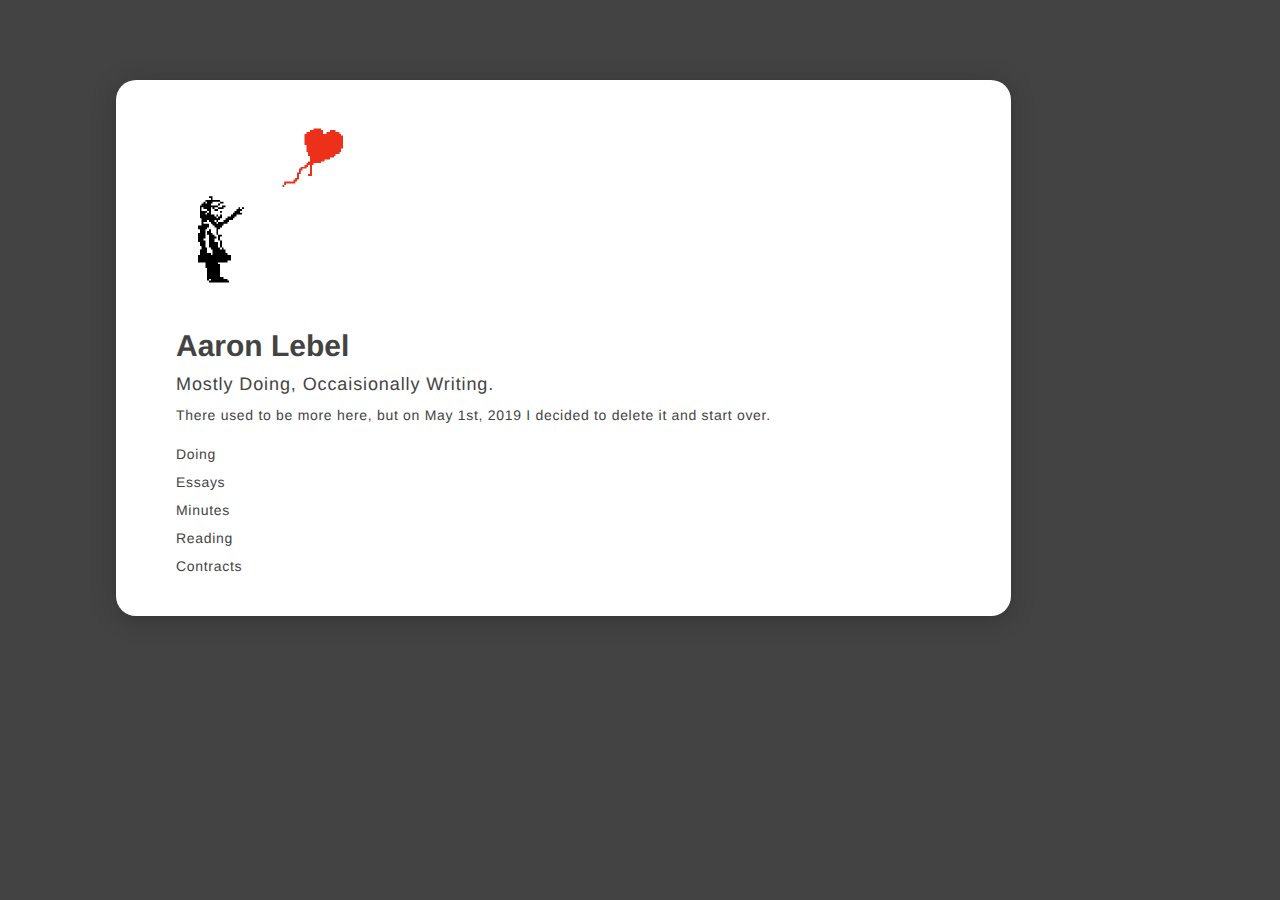
<file: index.html>
<html>
<head>  
<link rel="stylesheet" type="text/css" href="style.css"> 
<link rel="stylesheet" href="https://maxcdn.bootstrapcdn.com/bootstrap/3.4.0/css/bootstrap.min.css">
<script src="https://ajax.googleapis.com/ajax/libs/jquery/3.3.1/jquery.min.js"></script>

<script src="https://maxcdn.bootstrapcdn.com/bootstrap/3.4.0/js/bootstrap.min.js"></script>
</head>
    
<body>
        
    
    <div class = "row">
            <div class = "col-md- 6">
                <div id = "bubble">
                    
                    <img src = "alebml.png" width = 200>
                    <h2><b>Aaron Lebel</b></h2>
                    <h4>Mostly Doing, Occaisionally Writing.</h4>
                    <h5>There used to be more here, but on May 1st, 2019 I decided to delete it and start over.</h5>
                    <h1></h1>
                    <a href = "work.html"><h5>Doing</h5></a>
                    <a href = "essays.html"><h5>Essays</h5></a>
                    <a href = "notes.html"><h5>Minutes</h5></a>
                    <a href = "predictions.html"><h5>Reading</h5></a>
                    <a href = "contracts.html"><h5>Contracts</h5></a>
                </div>
            </div>
        </div>
    
</body>
</html>
</file>
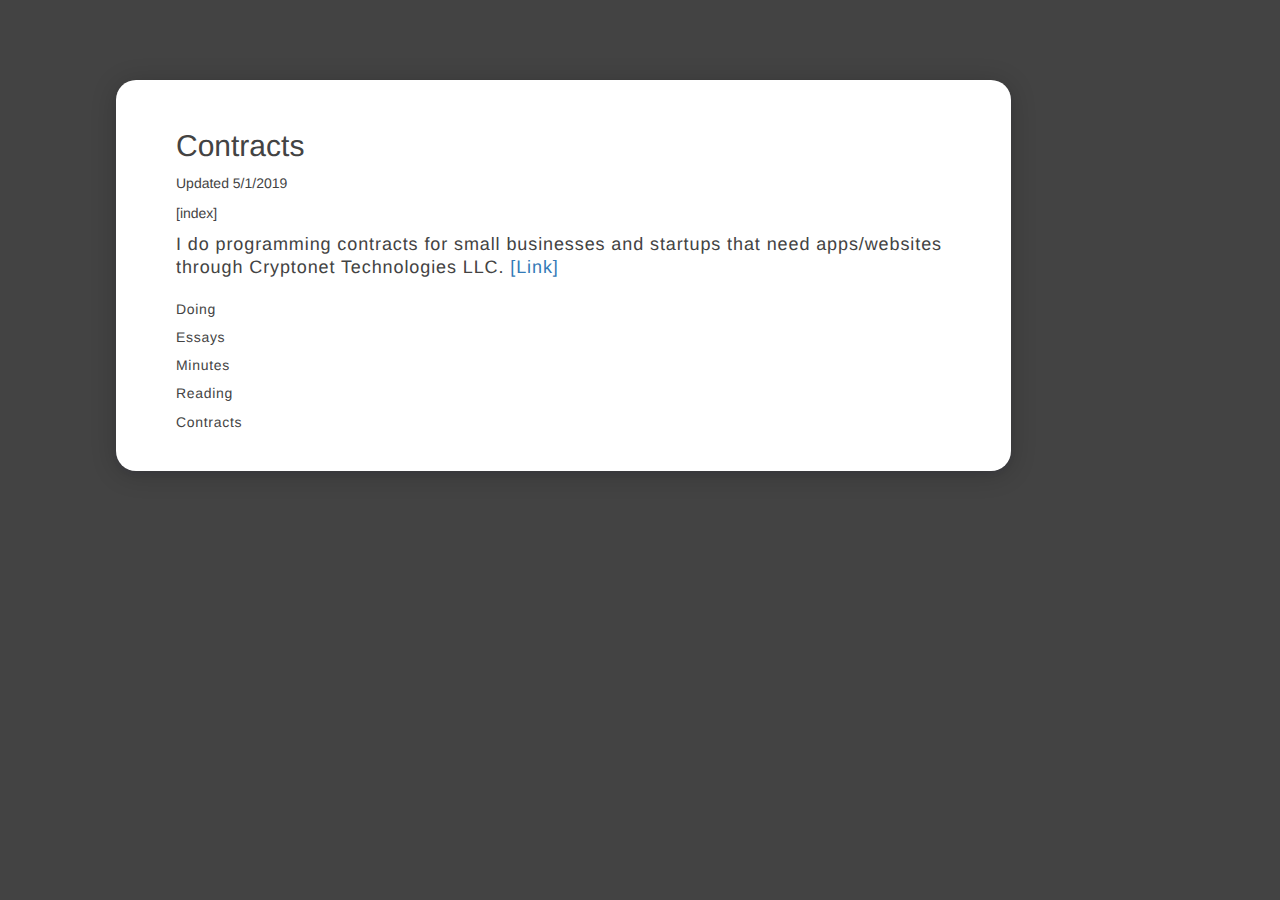
<file: contracts.html>
<html>
<head>  
<link rel="stylesheet" type="text/css" href="style.css"> 
<link rel="stylesheet" href="https://maxcdn.bootstrapcdn.com/bootstrap/3.4.0/css/bootstrap.min.css">
<script src="https://ajax.googleapis.com/ajax/libs/jquery/3.3.1/jquery.min.js"></script>

<script src="https://maxcdn.bootstrapcdn.com/bootstrap/3.4.0/js/bootstrap.min.js"></script>
</head>
    
<body>    
    <div class = "row">
            <div class = "col-md- 6">
                <div id = "bubble">
                    <h2>Contracts</h2>
                    <p>Updated 5/1/2019</p>
                    <a href = "index.html"><p>[index]</p></a>

                    <h4>I do programming contracts for small businesses and startups that need apps/websites through Cryptonet Technologies LLC. <a href = "https://cryptonettech.com">[Link]</a></h4>
                    

                    <h1></h1>
                    <a href = "work.html"><h5>Doing</h5></a>
                    <a href = "essays.html"><h5>Essays</h5></a>
                    <a href = "notes.html"><h5>Minutes</h5></a>
                    <a href = "predictions.html"><h5>Reading</h5></a>
                    <a href = "contracts.html"><h5>Contracts</h5></a>
                </div>
            </div>
        </div>
    
</body>
</html>
</file>
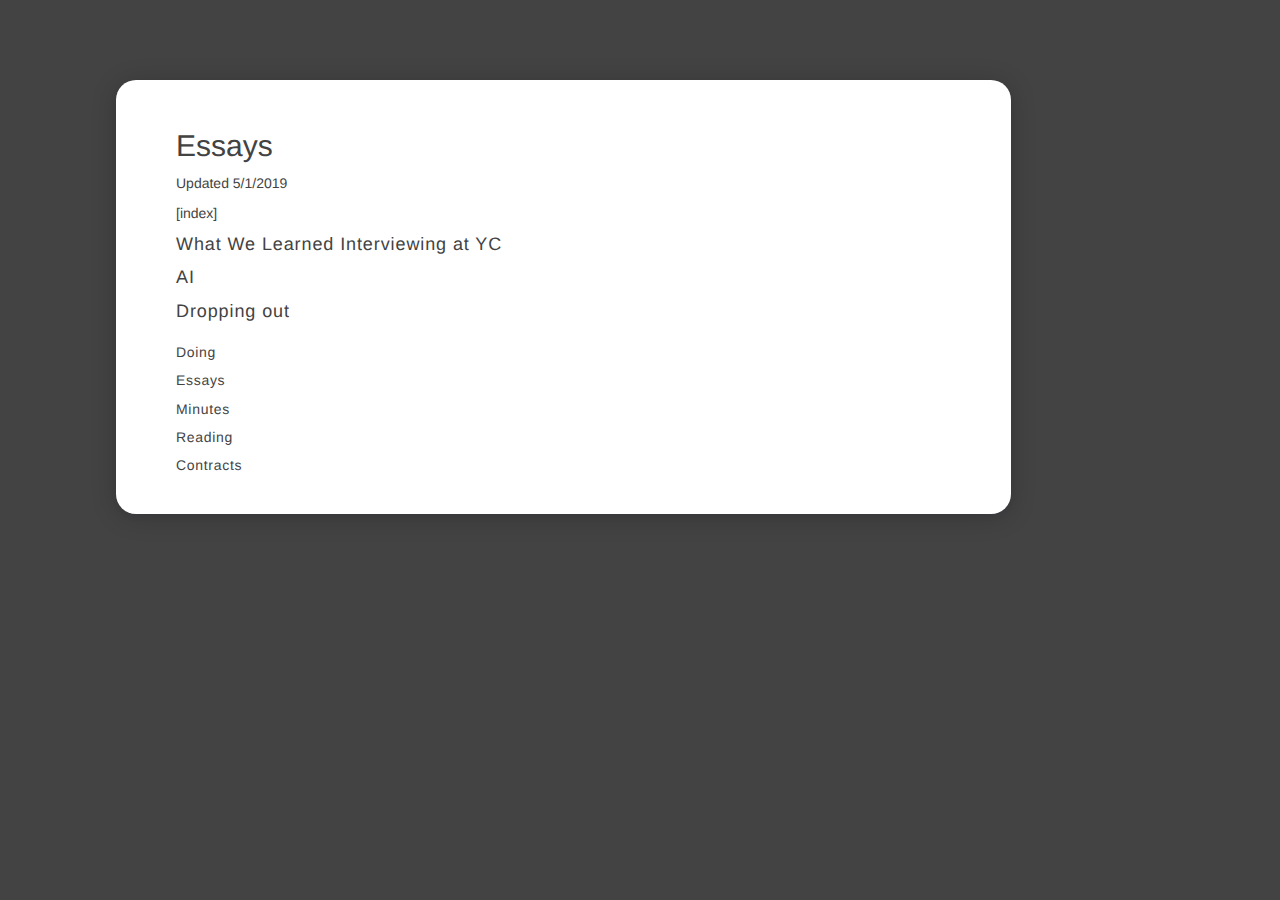
<file: essays.html>
<html>
<head>  
<link rel="stylesheet" type="text/css" href="style.css"> 
<link rel="stylesheet" href="https://maxcdn.bootstrapcdn.com/bootstrap/3.4.0/css/bootstrap.min.css">
<script src="https://ajax.googleapis.com/ajax/libs/jquery/3.3.1/jquery.min.js"></script>

<script src="https://maxcdn.bootstrapcdn.com/bootstrap/3.4.0/js/bootstrap.min.js"></script>
</head>
    
<body>    
    <div class = "row">
            <div class = "col-md- 6">
                <div id = "bubble">
                    <h2>Essays</h2>
                    <p>Updated 5/1/2019</p>
                    <a href = "index.html"><p>[index]</p></a>

                    <a href = "papers/ycs19.html"><h4>What We Learned Interviewing at YC</h4></a>
                    <a href = "papers/agi.html"><h4>AI</h4></a>
                    <a href = "papers/dropping_out.html"><h4>Dropping out</h4></a>
                    
                    
                    <h1></h1>
                    <a href = "work.html"><h5>Doing</h5></a>
                    <a href = "essays.html"><h5>Essays</h5></a>
                    <a href = "notes.html"><h5>Minutes</h5></a>
                    <a href = "predictions.html"><h5>Reading</h5></a>
                    <a href = "contracts.html"><h5>Contracts</h5></a>
                </div>
            </div>
        </div>
    
</body>
</html>
</file>
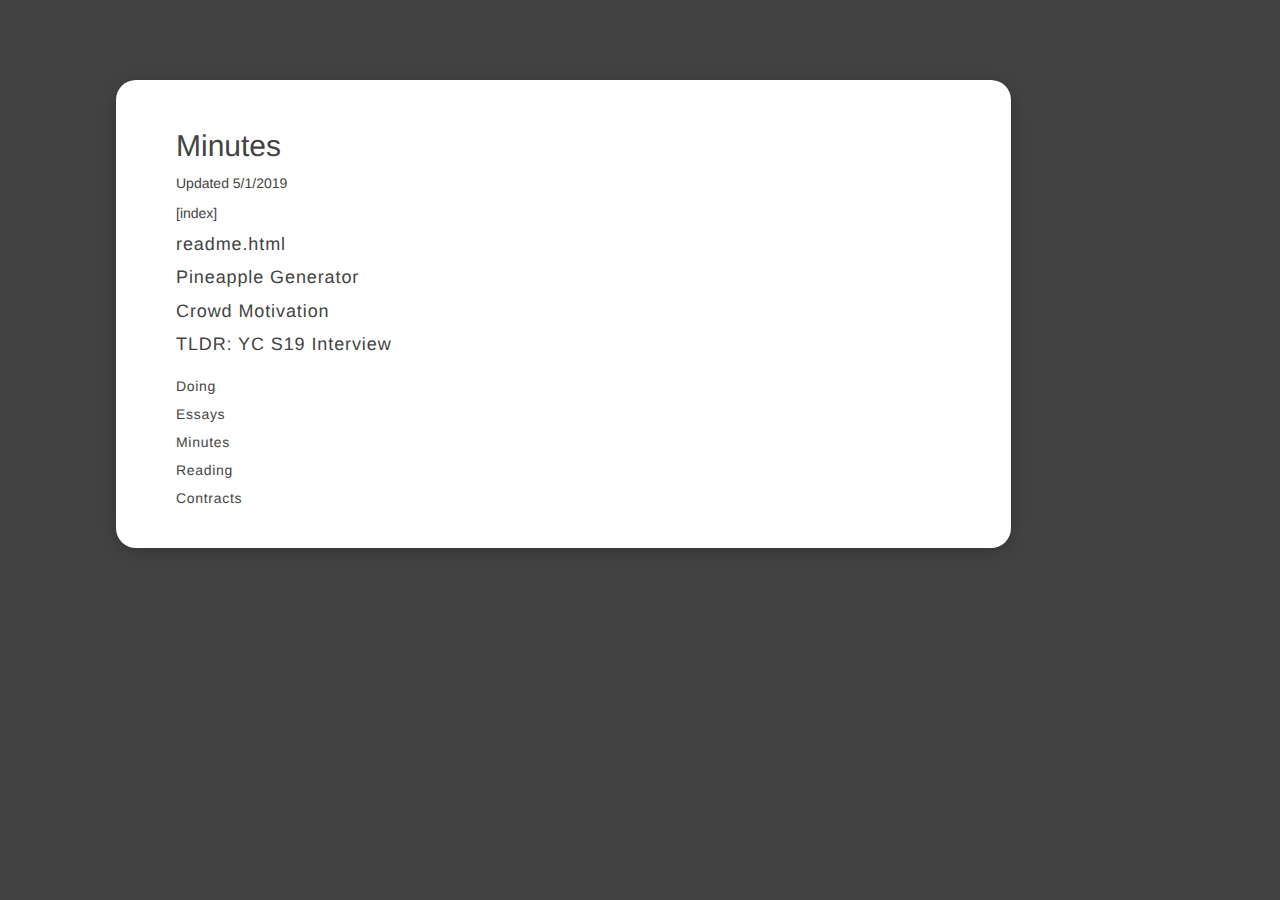
<file: notes.html>
<html>
<head>  
<link rel="stylesheet" type="text/css" href="style.css"> 
<link rel="stylesheet" href="https://maxcdn.bootstrapcdn.com/bootstrap/3.4.0/css/bootstrap.min.css">
<script src="https://ajax.googleapis.com/ajax/libs/jquery/3.3.1/jquery.min.js"></script>

<script src="https://maxcdn.bootstrapcdn.com/bootstrap/3.4.0/js/bootstrap.min.js"></script>
</head>
    
<body>    
    <div class = "row">
            <div class = "col-md- 6">
                <div id = "bubble">
                    <h2>Minutes</h2>
                    <p>Updated 5/1/2019</p>
                    <a href = "index.html"><p>[index]</p></a>
                    
                    <a href = "minutes/readme.html"><h4>readme.html</h4></a>
                    <a href = "minutes/pineapple.html"><h4>Pineapple Generator</h4></a>
                    <a href = "minutes/motivation.html"><h4>Crowd Motivation</h4></a>
                    <a href = "minutes/ycs19.html"><h4>TLDR: YC S19 Interview</h4></a>
                    
                    <h1></h1>
                    <a href = "work.html"><h5>Doing</h5></a>
                    <a href = "essays.html"><h5>Essays</h5></a>
                    <a href = "notes.html"><h5>Minutes</h5></a>
                    <a href = "predictions.html"><h5>Reading</h5></a>
                    <a href = "contracts.html"><h5>Contracts</h5></a>
                </div>
            </div>
        </div>
    
</body>
</html>
</file>
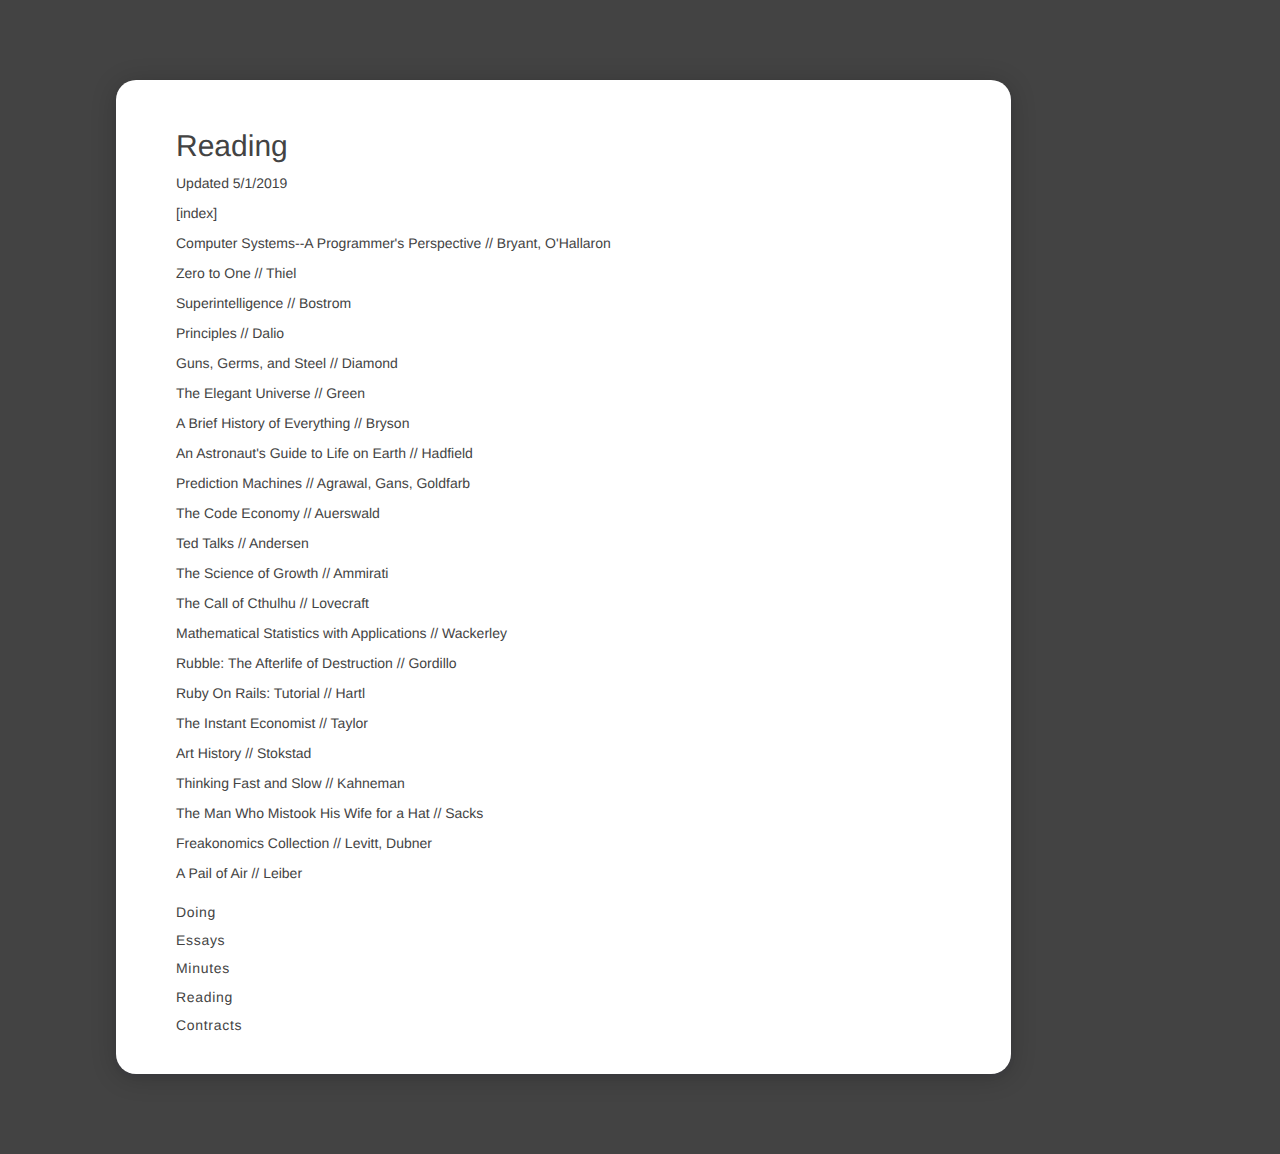
<file: predictions.html>
<html>
<head>  
<link rel="stylesheet" type="text/css" href="style.css"> 
<link rel="stylesheet" href="https://maxcdn.bootstrapcdn.com/bootstrap/3.4.0/css/bootstrap.min.css">
<script src="https://ajax.googleapis.com/ajax/libs/jquery/3.3.1/jquery.min.js"></script>

<script src="https://maxcdn.bootstrapcdn.com/bootstrap/3.4.0/js/bootstrap.min.js"></script>
</head>
    
<body>    
    <div class = "row">
            <div class = "col-md- 6">
                <div id = "bubble">
                    <h2>Reading</h2>
                    <p>Updated 5/1/2019</p>
                    <a href = "index.html"><p>[index]</p></a>

                    <h4></h4>
                    <p>Computer Systems--A Programmer's Perspective // Bryant, O'Hallaron</p>
                    <p>Zero to One // Thiel</p>
                    <p>Superintelligence // Bostrom</p>
                    <p>Principles // Dalio</p>
                    <p>Guns, Germs, and Steel // Diamond</p>
                    <p>The Elegant Universe // Green</p>
                    <p>A Brief History of Everything // Bryson</p>
                    <p>An Astronaut's Guide to Life on Earth // Hadfield</p>
                    <p>Prediction Machines // Agrawal, Gans, Goldfarb</p>
                    <p>The Code Economy // Auerswald</p>
                    <p>Ted Talks // Andersen</p>
                    <p>The Science of Growth // Ammirati</p>
                    <p>The Call of Cthulhu // Lovecraft</p>
                    <p>Mathematical Statistics with Applications // Wackerley</p>
                    <p>Rubble: The Afterlife of Destruction // Gordillo</p>
                    <p>Ruby On Rails: Tutorial // Hartl</p>
                    <p>The Instant Economist // Taylor</p>
                    <p>Art History // Stokstad</p>
                    <p>Thinking Fast and Slow // Kahneman</p>
                    <p>The Man Who Mistook His Wife for a Hat // Sacks</p>
                    <p>Freakonomics Collection // Levitt, Dubner</p>
                    <p>A Pail of Air // Leiber</p>   
                    
                    <h1></h1>
                    <a href = "work.html"><h5>Doing</h5></a>
                    <a href = "essays.html"><h5>Essays</h5></a>
                    <a href = "notes.html"><h5>Minutes</h5></a>
                    <a href = "predictions.html"><h5>Reading</h5></a>
                    <a href = "contracts.html"><h5>Contracts</h5></a>
                </div>
            </div>
        </div>
    
</body>
</html>
</file>
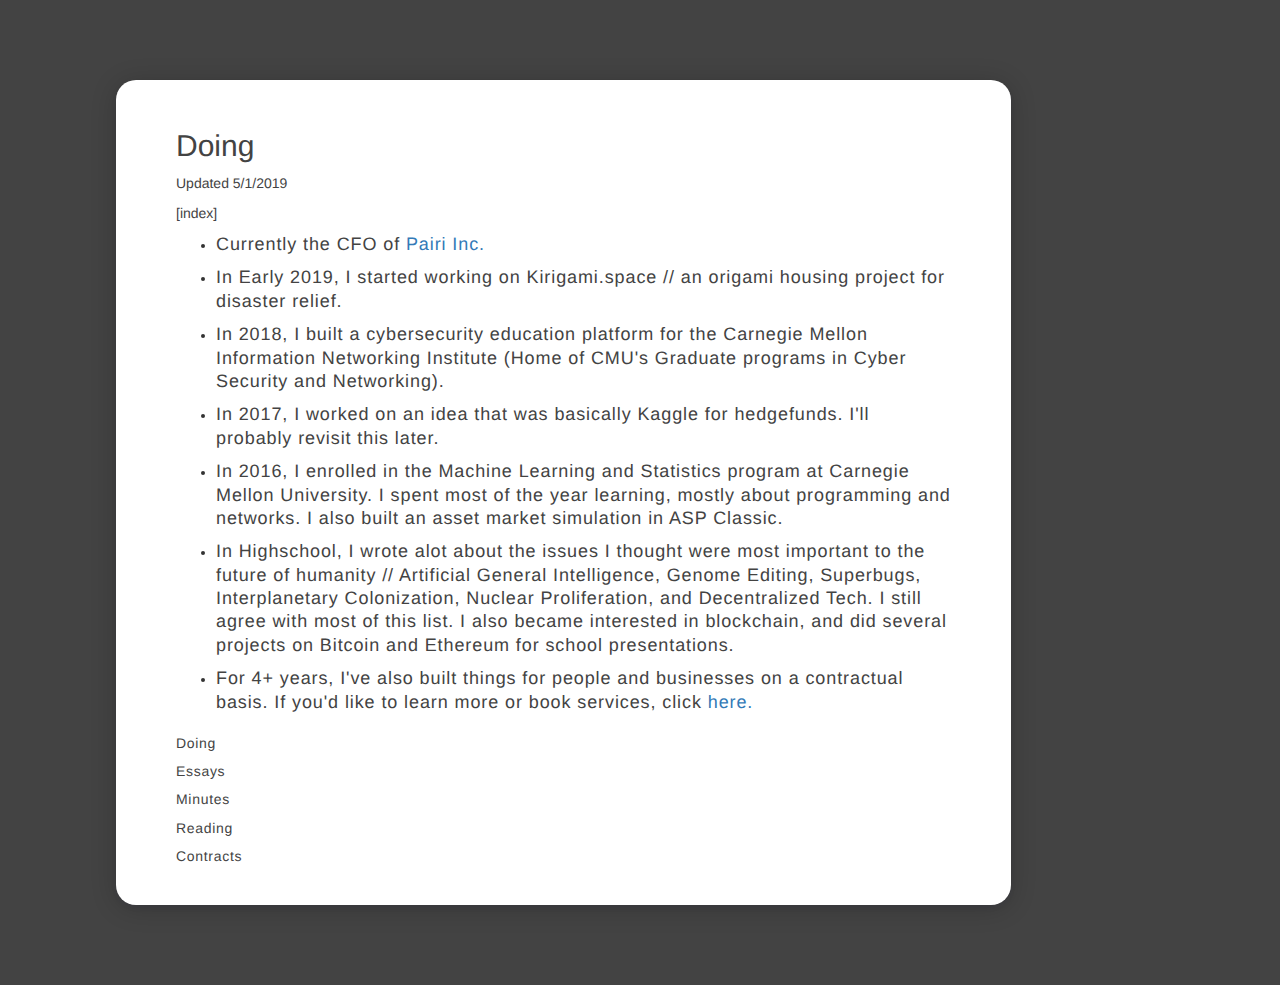
<file: work.html>
<html>
<head>  
<link rel="stylesheet" type="text/css" href="style.css"> 
<link rel="stylesheet" href="https://maxcdn.bootstrapcdn.com/bootstrap/3.4.0/css/bootstrap.min.css">
<script src="https://ajax.googleapis.com/ajax/libs/jquery/3.3.1/jquery.min.js"></script>

<script src="https://maxcdn.bootstrapcdn.com/bootstrap/3.4.0/js/bootstrap.min.js"></script>
</head>
    
<body>    
    <div class = "row">
            <div class = "col-md- 6">
                <div id = "bubble">
                    <h2>Doing</h2>
                    <p>Updated 5/1/2019</p>
                    <a href = "index.html"><p>[index]</p></a>

                    <ul>
                    <li><h4>Currently the CFO of <a href = "pairi.app">Pairi Inc.</a></h4></li>
                    <li><h4>In Early 2019, I started working on Kirigami.space // an origami housing project for disaster relief.</h4></li>
                    <li><h4>In 2018, I built a cybersecurity education platform for the Carnegie Mellon Information Networking Institute (Home of CMU's Graduate programs in Cyber Security and Networking).</h4></li>
                    <li><h4>In 2017, I worked on an idea that was basically Kaggle for hedgefunds. I'll probably revisit this later.</h4></li>
                    <li><h4>In 2016, I enrolled in the Machine Learning and Statistics program at Carnegie Mellon University. I spent most of the year learning, mostly about programming and networks. I also built an asset market simulation in ASP Classic.</h4></li>
                    <li><h4>In Highschool, I wrote alot about the issues I thought were most important to the future of humanity // Artificial General Intelligence, Genome Editing, Superbugs, Interplanetary Colonization, Nuclear Proliferation, and Decentralized Tech. I still agree with most of this list. I also became interested in blockchain, and did several projects on Bitcoin and Ethereum for school presentations.</h4></li>
                    <li><h4>For 4+ years, I've also built things for people and businesses on a contractual basis. If you'd like to learn more or book services, click <a href = "https://cryptonettech.com/">here.</a></h4></li></ul>
                    
                    
                    <h1></h1>
                    <a href = "work.html"><h5>Doing</h5></a>
                    <a href = "essays.html"><h5>Essays</h5></a>
                    <a href = "notes.html"><h5>Minutes</h5></a>
                    <a href = "predictions.html"><h5>Reading</h5></a>
                    <a href = "contracts.html"><h5>Contracts</h5></a>
                </div>
            </div>
        </div>
    
</body>
</html>
</file>
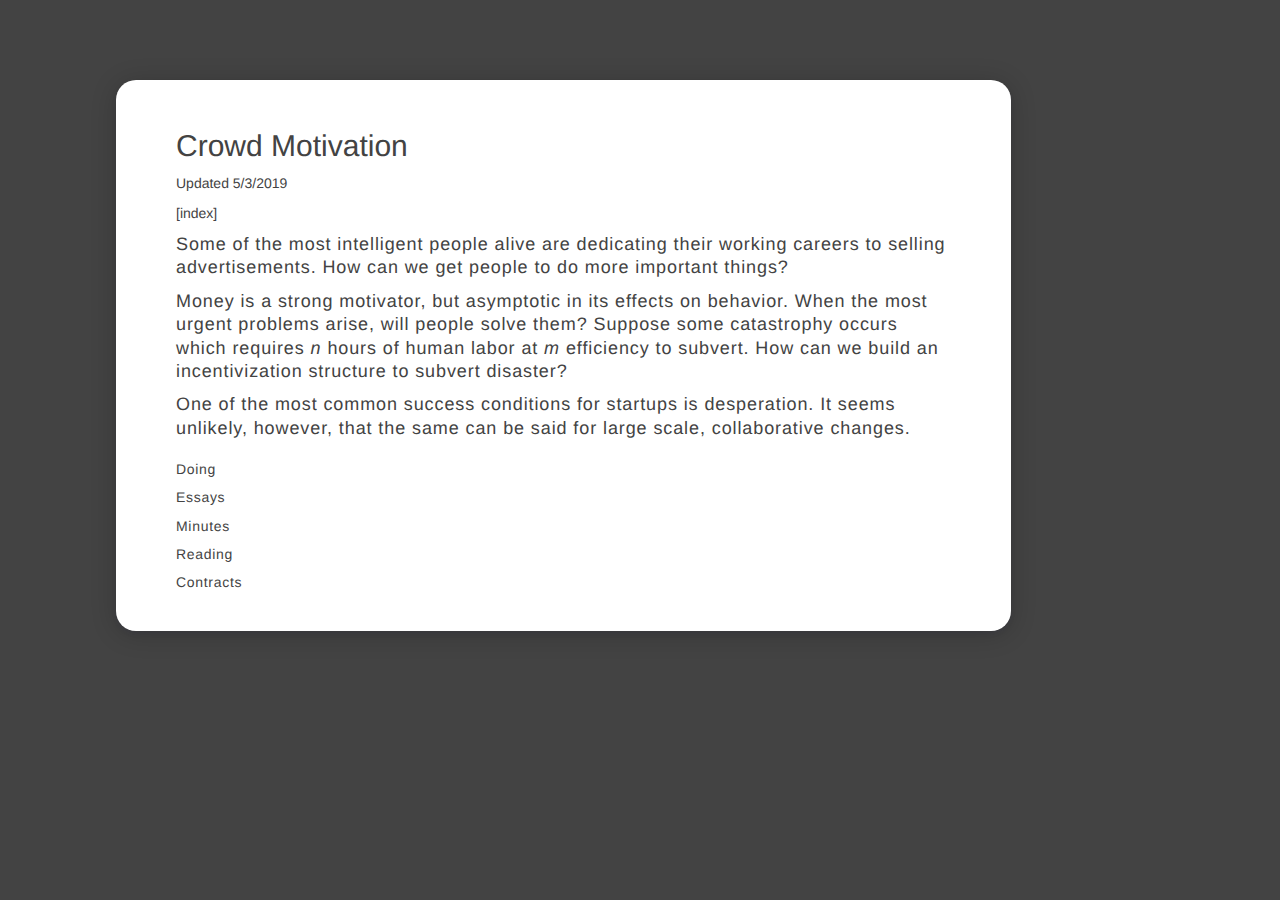
<file: minutes/motivation.html>
<html>
<head>  
<link rel="stylesheet" type="text/css" href="/style.css"> 
<link rel="stylesheet" href="https://maxcdn.bootstrapcdn.com/bootstrap/3.4.0/css/bootstrap.min.css">
<script src="https://ajax.googleapis.com/ajax/libs/jquery/3.3.1/jquery.min.js"></script>

<script src="https://maxcdn.bootstrapcdn.com/bootstrap/3.4.0/js/bootstrap.min.js"></script>
</head>
    
<body>    
    <div class = "row">
            <div class = "col-md- 6">
                <div id = "bubble">
                    <h2>Crowd Motivation</h2>
                    <p>Updated 5/3/2019</p>
                    <a href = "/index.html"><p>[index]</p></a>
                    
                    <h4>Some of the most intelligent people alive are dedicating their working careers to selling advertisements. How can we get people to do more important things?</h4>
                    <h4>Money is a strong motivator, but asymptotic in its effects on behavior. When the most urgent problems arise, will people solve them? Suppose some catastrophy occurs which requires <i>n</i> hours of human labor at <i>m</i> efficiency to subvert. How can we build an incentivization structure to subvert disaster?</h4>
                    <h4>One of the most common success conditions for startups is desperation. It seems unlikely, however, that the same can be said for large scale, collaborative changes.</h4>
                   
                    <h1></h1>
                    <a href = "/index.html"><h5>Doing</h5></a>
                    <a href = "/essays.html"><h5>Essays</h5></a>
                    <a href = "/notes.html"><h5>Minutes</h5></a>
                    <a href = "/predictions.html"><h5>Reading</h5></a>
                    <a href = "/contracts.html"><h5>Contracts</h5></a>
                </div>
            </div>
        </div>
    
</body>
</html>
</file>
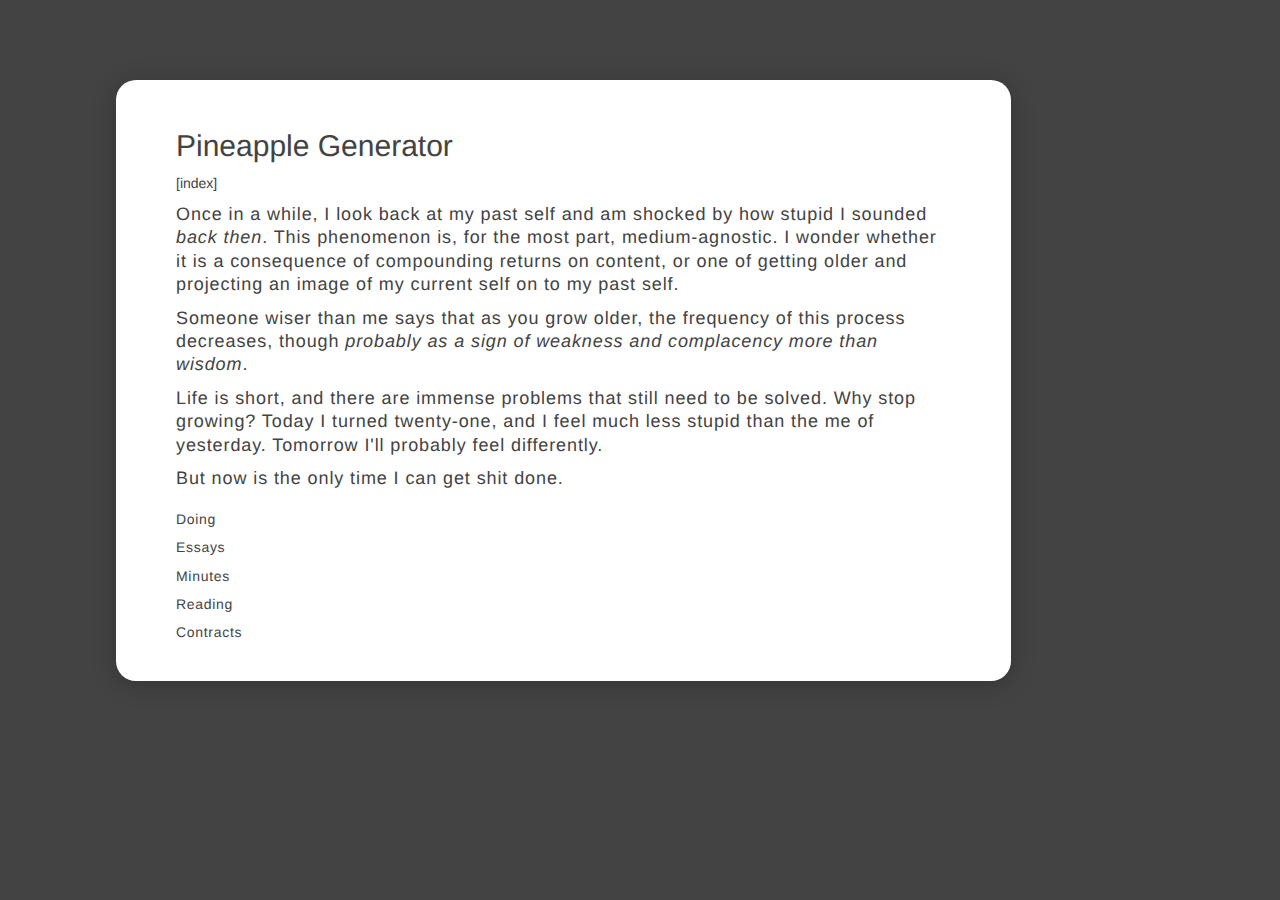
<file: minutes/pineapple.html>
<html>
<head>  
<link rel="stylesheet" type="text/css" href="/style.css"> 
<link rel="stylesheet" href="https://maxcdn.bootstrapcdn.com/bootstrap/3.4.0/css/bootstrap.min.css">
<script src="https://ajax.googleapis.com/ajax/libs/jquery/3.3.1/jquery.min.js"></script>

<script src="https://maxcdn.bootstrapcdn.com/bootstrap/3.4.0/js/bootstrap.min.js"></script>
</head>
    
<body>    
    <div class = "row">
            <div class = "col-md- 6">
                <div id = "bubble">
                    <h2>Pineapple Generator</h2>
                    <p></p>
                    <a href = "/index.html"><p>[index]</p></a>
                    
                    <h4>Once in a while, I look back at my past self and am shocked by how stupid I sounded <i>back then</i>. This phenomenon is, for the most part, medium-agnostic. I wonder whether it is a consequence of compounding returns on content, or one of getting older and projecting an image of my current self on to my past self.</h4>
                    
                    <h4>Someone wiser than me says that as you grow older, the frequency of this process decreases, though <i>probably as a sign of weakness and complacency more than wisdom</i>.</h4>
                    
                    <h4>Life is short, and there are immense problems that still need to be solved. Why stop growing? Today I turned twenty-one, and I feel much less stupid than the me of yesterday. Tomorrow I'll probably feel differently.</h4><h4>But now is the only time I can get shit done.</h4>
                   
                    <h1></h1>
                    <a href = "/index.html"><h5>Doing</h5></a>
                    <a href = "/essays.html"><h5>Essays</h5></a>
                    <a href = "/notes.html"><h5>Minutes</h5></a>
                    <a href = "/predictions.html"><h5>Reading</h5></a>
                    <a href = "/contracts.html"><h5>Contracts</h5></a>
                </div>
            </div>
        </div>
    
</body>
</html>
</file>
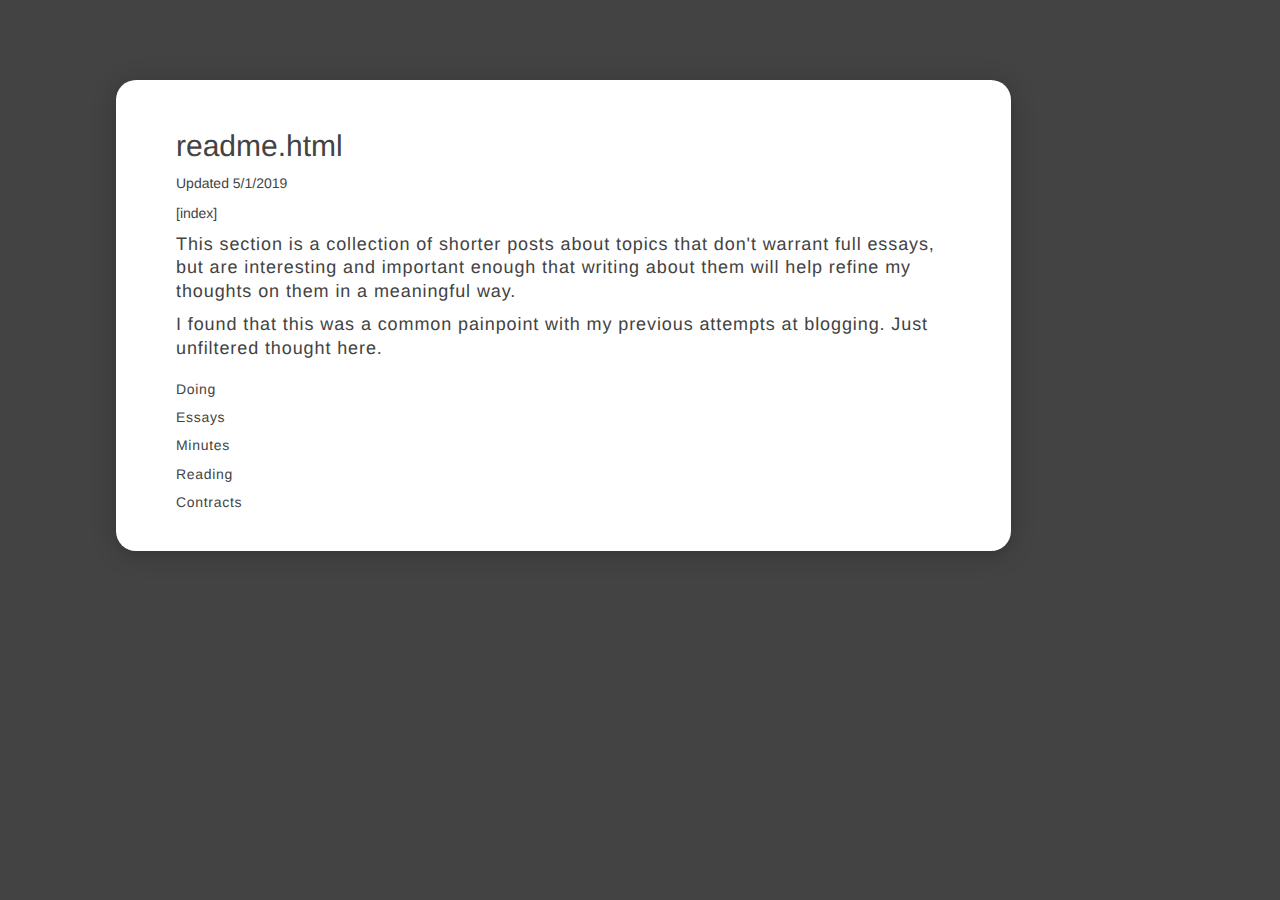
<file: minutes/readme.html>
<html>
<head>  
<link rel="stylesheet" type="text/css" href="/style.css"> 
<link rel="stylesheet" href="https://maxcdn.bootstrapcdn.com/bootstrap/3.4.0/css/bootstrap.min.css">
<script src="https://ajax.googleapis.com/ajax/libs/jquery/3.3.1/jquery.min.js"></script>

<script src="https://maxcdn.bootstrapcdn.com/bootstrap/3.4.0/js/bootstrap.min.js"></script>
</head>
    
<body>    
    <div class = "row">
            <div class = "col-md- 6">
                <div id = "bubble">
                    <h2>readme.html</h2>
                    <p>Updated 5/1/2019</p>
                    <a href = "/index.html"><p>[index]</p></a>
                    
                    <h4>This section is a collection of shorter posts about topics that don't warrant full essays, but are interesting and important enough that writing about them will help refine my thoughts on them in a meaningful way.</h4><h4>I found that this was a common painpoint with my previous attempts at blogging. Just unfiltered thought here.</h4>
                   
                    <h1></h1>
                    <a href = "/index.html"><h5>Doing</h5></a>
                    <a href = "/essays.html"><h5>Essays</h5></a>
                    <a href = "/notes.html"><h5>Minutes</h5></a>
                    <a href = "/predictions.html"><h5>Reading</h5></a>
                    <a href = "/contracts.html"><h5>Contracts</h5></a>
                </div>
            </div>
        </div>
    
</body>
</html>
</file>
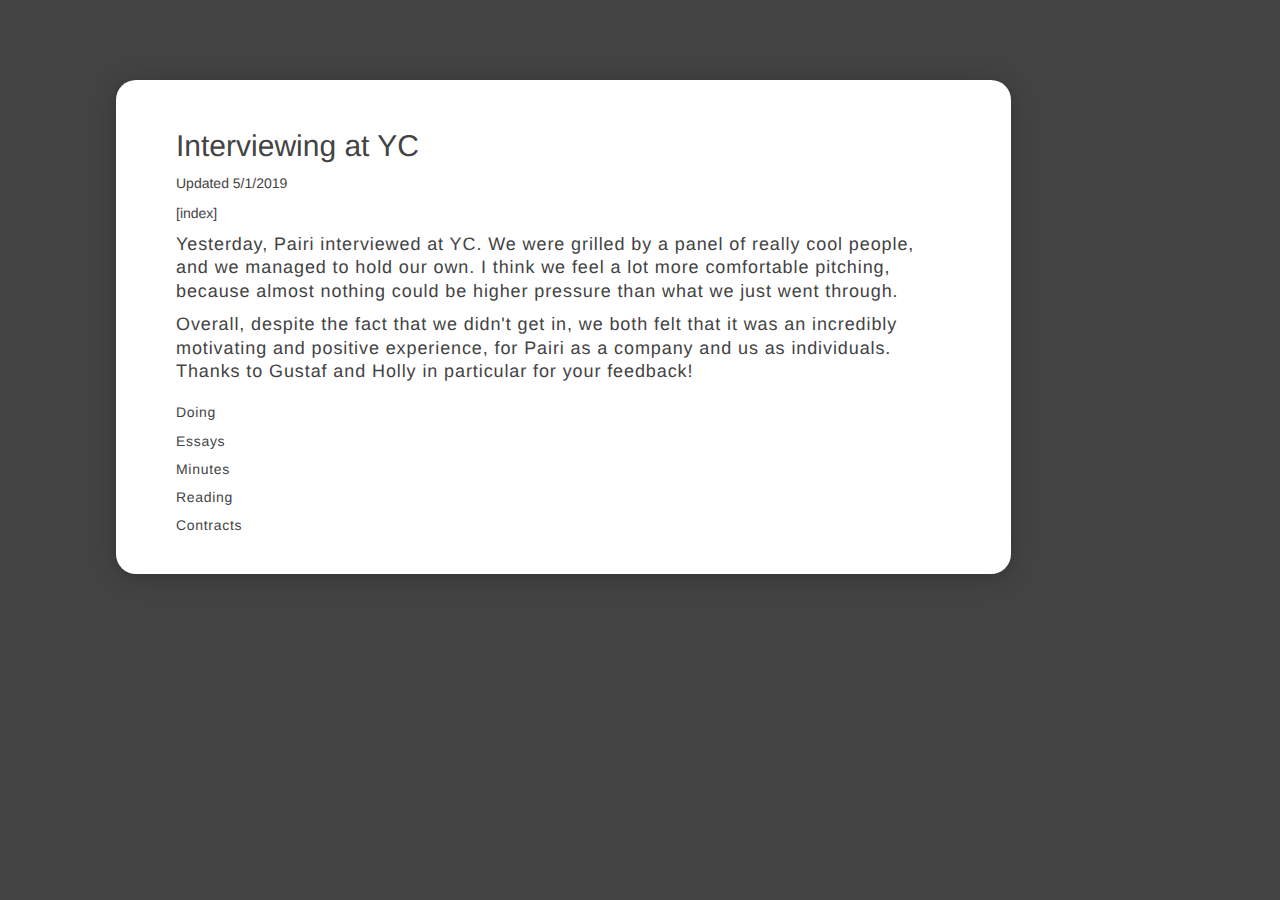
<file: minutes/ycs19.html>
<html>
<head>  
<link rel="stylesheet" type="text/css" href="/style.css"> 
<link rel="stylesheet" href="https://maxcdn.bootstrapcdn.com/bootstrap/3.4.0/css/bootstrap.min.css">
<script src="https://ajax.googleapis.com/ajax/libs/jquery/3.3.1/jquery.min.js"></script>

<script src="https://maxcdn.bootstrapcdn.com/bootstrap/3.4.0/js/bootstrap.min.js"></script>
</head>
    
<body>    
    <div class = "row">
            <div class = "col-md- 6">
                <div id = "bubble">
                    <h2>Interviewing at YC</h2>
                    <p>Updated 5/1/2019</p>
                    <a href = "/index.html"><p>[index]</p></a>
                    
                    <h4>Yesterday, Pairi interviewed at YC. We were grilled by a panel of really cool people, and we managed to hold our own. I think we feel a lot more comfortable pitching, because almost nothing could be higher pressure than what we just went through.</h4> <h4>Overall, despite the fact that we didn't get in, we both felt that it was an incredibly motivating and positive experience, for Pairi as a company and us as individuals. Thanks to Gustaf and Holly in particular for your feedback!</h4>
                   
                    <h1></h1>
                    <a href = "/index.html"><h5>Doing</h5></a>
                    <a href = "/essays.html"><h5>Essays</h5></a>
                    <a href = "/notes.html"><h5>Minutes</h5></a>
                    <a href = "/predictions.html"><h5>Reading</h5></a>
                    <a href = "/contracts.html"><h5>Contracts</h5></a>
                </div>
            </div>
        </div>
    
</body>
</html>
</file>
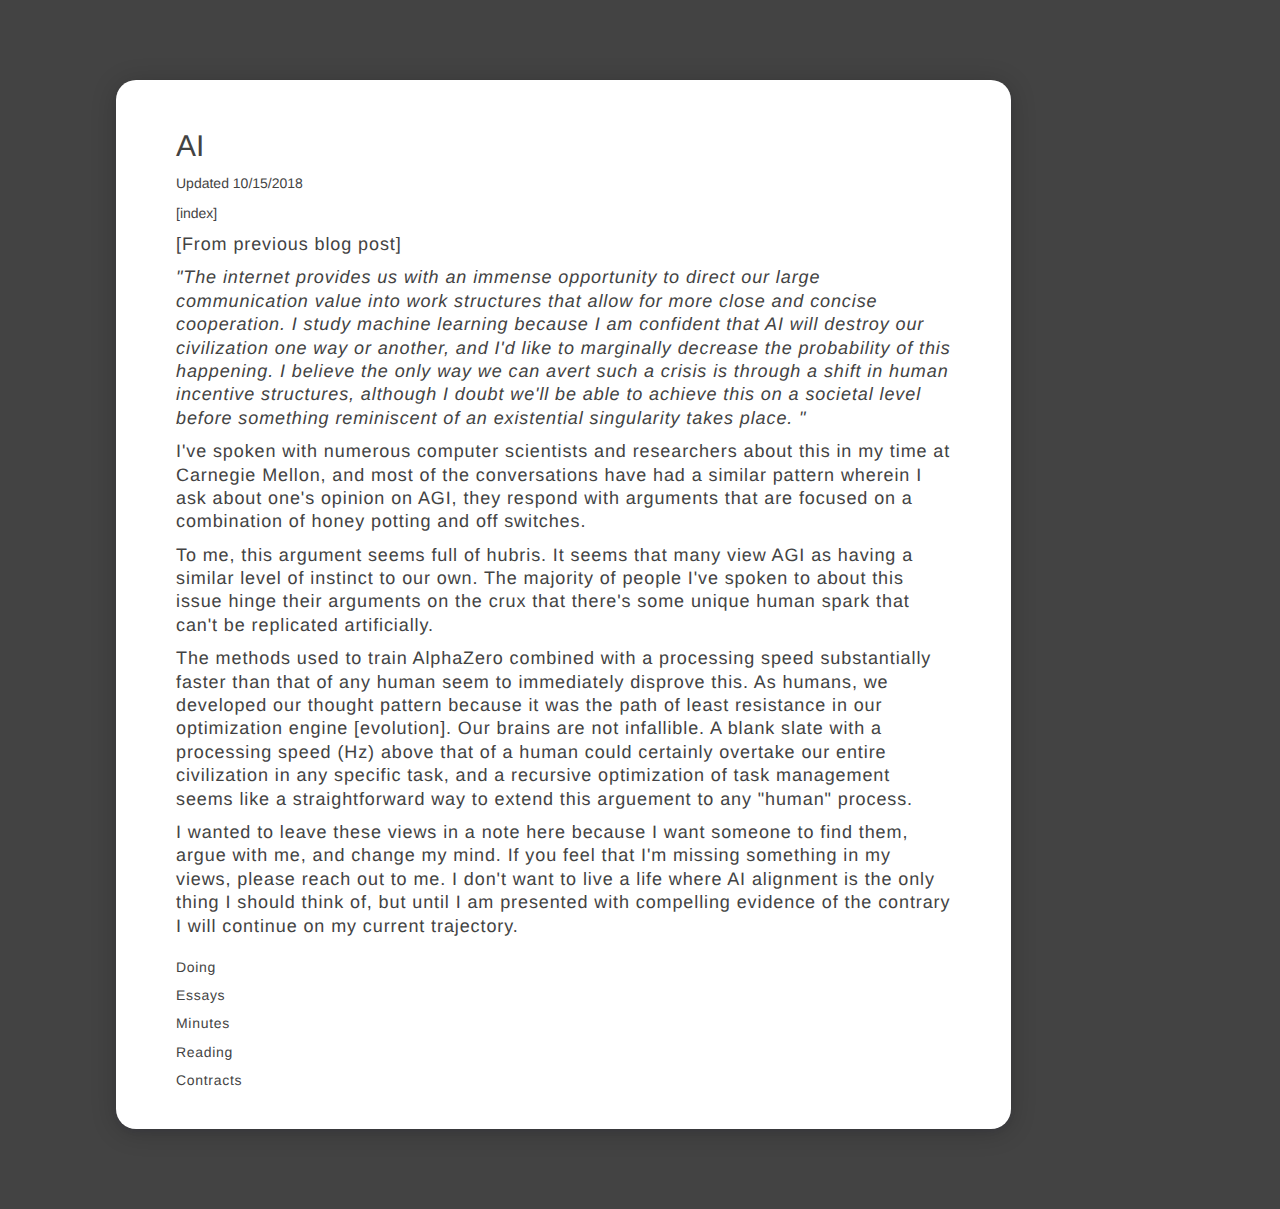
<file: papers/agi.html>
<html>
<head>  
<link rel="stylesheet" type="text/css" href="/style.css"> 
<link rel="stylesheet" href="https://maxcdn.bootstrapcdn.com/bootstrap/3.4.0/css/bootstrap.min.css">
<script src="https://ajax.googleapis.com/ajax/libs/jquery/3.3.1/jquery.min.js"></script>

<script src="https://maxcdn.bootstrapcdn.com/bootstrap/3.4.0/js/bootstrap.min.js"></script>
</head>
    
<body>    
    <div class = "row">
            <div class = "col-md- 6">
                <div id = "bubble">
                    <h2>AI</h2>
                    <p>Updated 10/15/2018</p>
                    <a href = "/index.html"><p>[index]</p></a>
                    <h4>
                        [From previous blog post]</h4><h4><i>
                        "The internet provides us with an immense opportunity to direct our large communication value into work structures that allow for more close and concise cooperation. I study machine learning because I am confident that AI will destroy our civilization one way or another, and I'd like to marginally decrease the probability of this happening. I believe the only way we can avert such a crisis is through a shift in human incentive structures, although I doubt we'll be able to achieve this on a societal level before something reminiscent of an existential singularity takes place. "</i></h4>
                    
                        <h4>
                        I've spoken with numerous computer scientists and researchers about this in my time at Carnegie Mellon, and most of the conversations have had a similar pattern wherein I ask about one's opinion on AGI, they respond with arguments that are focused on a combination of honey potting and off switches.
                        </h4>

                        <h4>
                        To me, this argument seems full of hubris. It seems that many view AGI as having a similar level of instinct to our own. The majority of people I've spoken to about this issue hinge their arguments on the crux that there's some unique human spark that can't be replicated artificially.
                        </h4>

                        <h4>
                        The methods used to train AlphaZero combined with a processing speed substantially faster than that of any human seem to immediately disprove this. As humans, we developed our thought pattern because it was the path of least resistance in our optimization engine [evolution]. Our brains are not infallible. A blank slate with a processing speed (Hz) above that of a human could certainly overtake our entire civilization in any specific task, and a recursive optimization of task management seems like a straightforward way to extend this arguement to any "human" process. 
                            
                        </h4>

                        <h4>
                        I wanted to leave these views in a note here because I want someone to find them, argue with me, and change my mind. If you feel that I'm missing something in my views, please reach out to me. I don't want to live a life where AI alignment is the only thing I should think of, but until I am presented with compelling evidence of the contrary I will continue on my current trajectory.</h4>
                    
                    <h1></h1>
                    <a href = "/index.html"><h5>Doing</h5></a>
                    <a href = "/essays.html"><h5>Essays</h5></a>
                    <a href = "/notes.html"><h5>Minutes</h5></a>
                    <a href = "/predictions.html"><h5>Reading</h5></a>
                    <a href = "/contracts.html"><h5>Contracts</h5></a>
                </div>
            </div>
        </div>
    
</body>
</html>
</file>
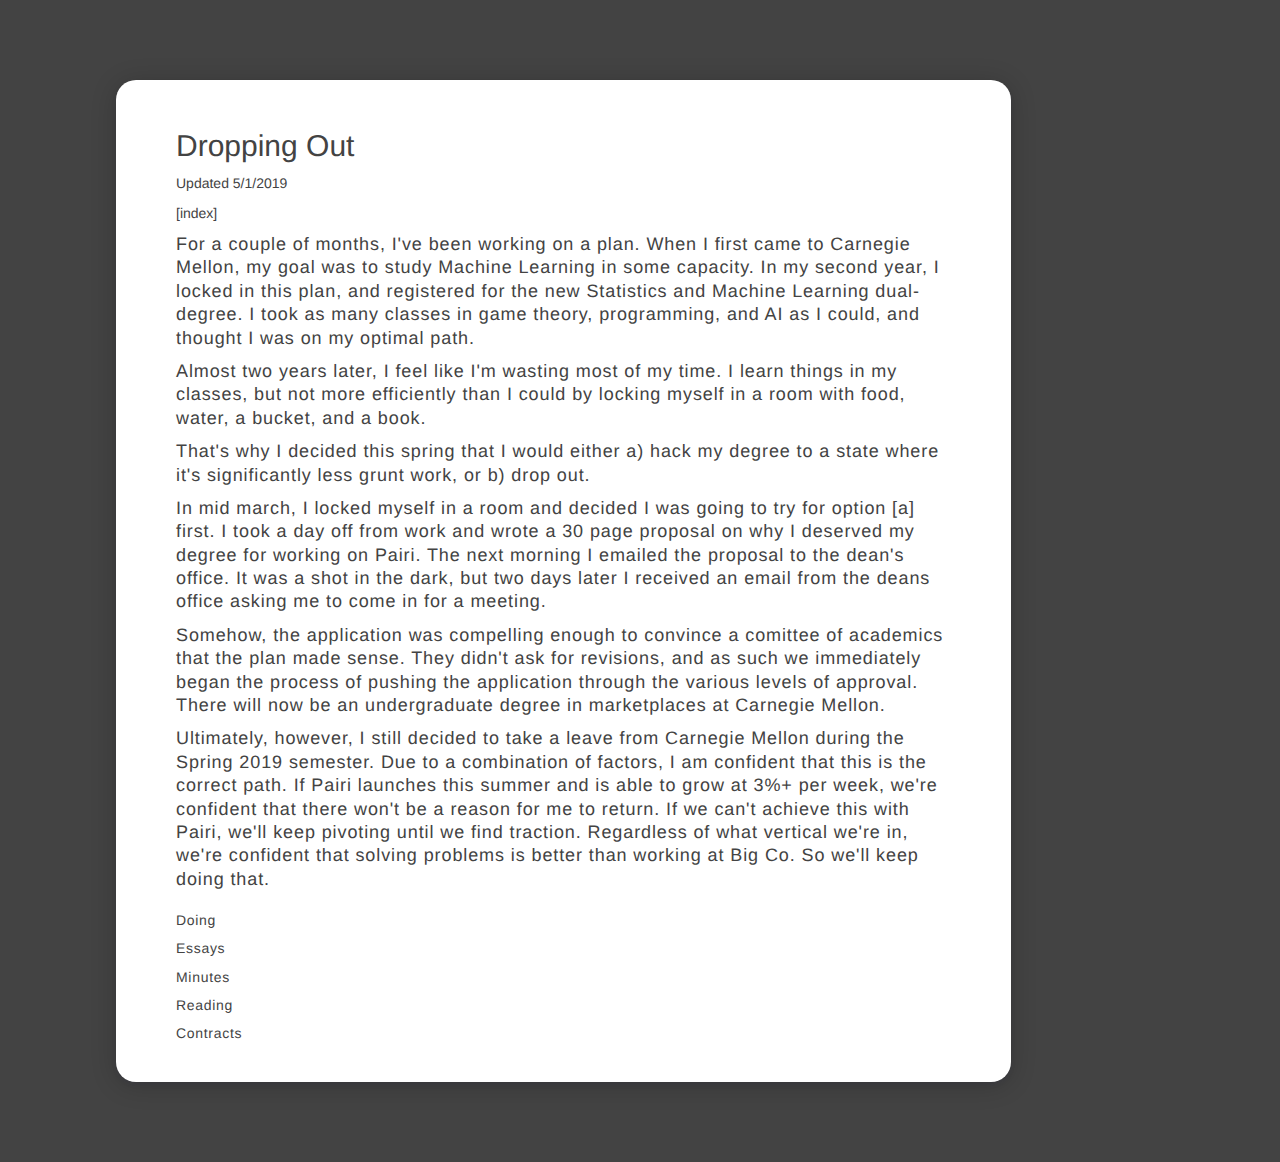
<file: papers/dropping_out.html>
<html>
<head>  
<link rel="stylesheet" type="text/css" href="/style.css"> 
<link rel="stylesheet" href="https://maxcdn.bootstrapcdn.com/bootstrap/3.4.0/css/bootstrap.min.css">
<script src="https://ajax.googleapis.com/ajax/libs/jquery/3.3.1/jquery.min.js"></script>

<script src="https://maxcdn.bootstrapcdn.com/bootstrap/3.4.0/js/bootstrap.min.js"></script>
</head>
    
<body>    
    <div class = "row">
            <div class = "col-md- 6">
                <div id = "bubble">
                    <h2>Dropping Out</h2>
                    <p>Updated 5/1/2019</p>
                    <a href = "/index.html"><p>[index]</p></a>
                    <h4>For a couple of months, I've been working on a plan. When I first came to Carnegie Mellon, my goal was to study Machine Learning in some capacity. In my second year, I locked in this plan, and registered for the new Statistics and Machine Learning dual-degree. I took as many classes in game theory, programming, and AI as I could, and thought I was on my optimal path.</h4>
                    <h4>Almost two years later, I feel like I'm wasting most of my time. I learn things in my classes, but not more efficiently than I could by locking myself in a room with food, water, a bucket, and a book. </h4>
                    <h4>That's why I decided this spring that I would either a) hack my degree to a state where it's significantly less grunt work, or b) drop out.</h4>
                    <h4>In mid march, I locked myself in a room and decided I was going to try for option [a] first. I took a day off from work and wrote a 30 page proposal on why I deserved my degree for working on Pairi. The next morning I emailed the proposal to the dean's office. It was a shot in the dark, but two days later I received an email from the deans office asking me to come in for a meeting.</h4>
                    <h4>Somehow, the application was compelling enough to convince a comittee of academics that the plan made sense. They didn't ask for revisions, and as such we immediately began the process of pushing the application through the various levels of approval. There will now be an undergraduate degree in marketplaces at Carnegie Mellon.</h4>
                    <h4>Ultimately, however, I still decided to take a leave from Carnegie Mellon during the Spring 2019 semester. Due to a combination of factors, I am confident that this is the correct path. If Pairi launches this summer and is able to grow at 3%+ per week, we're confident that there won't be a reason for me to return. If we can't achieve this with Pairi, we'll keep pivoting until we find traction. Regardless of what vertical we're in, we're confident that solving problems is better than working at Big Co. So we'll keep doing that.</h4>
                    
                    <h1></h1>
                    <a href = "/index.html"><h5>Doing</h5></a>
                    <a href = "/essays.html"><h5>Essays</h5></a>
                    <a href = "/notes.html"><h5>Minutes</h5></a>
                    <a href = "/predictions.html"><h5>Reading</h5></a>
                    <a href = "/contracts.html"><h5>Contracts</h5></a>
                </div>
            </div>
        </div>
    
</body>
</html>
</file>
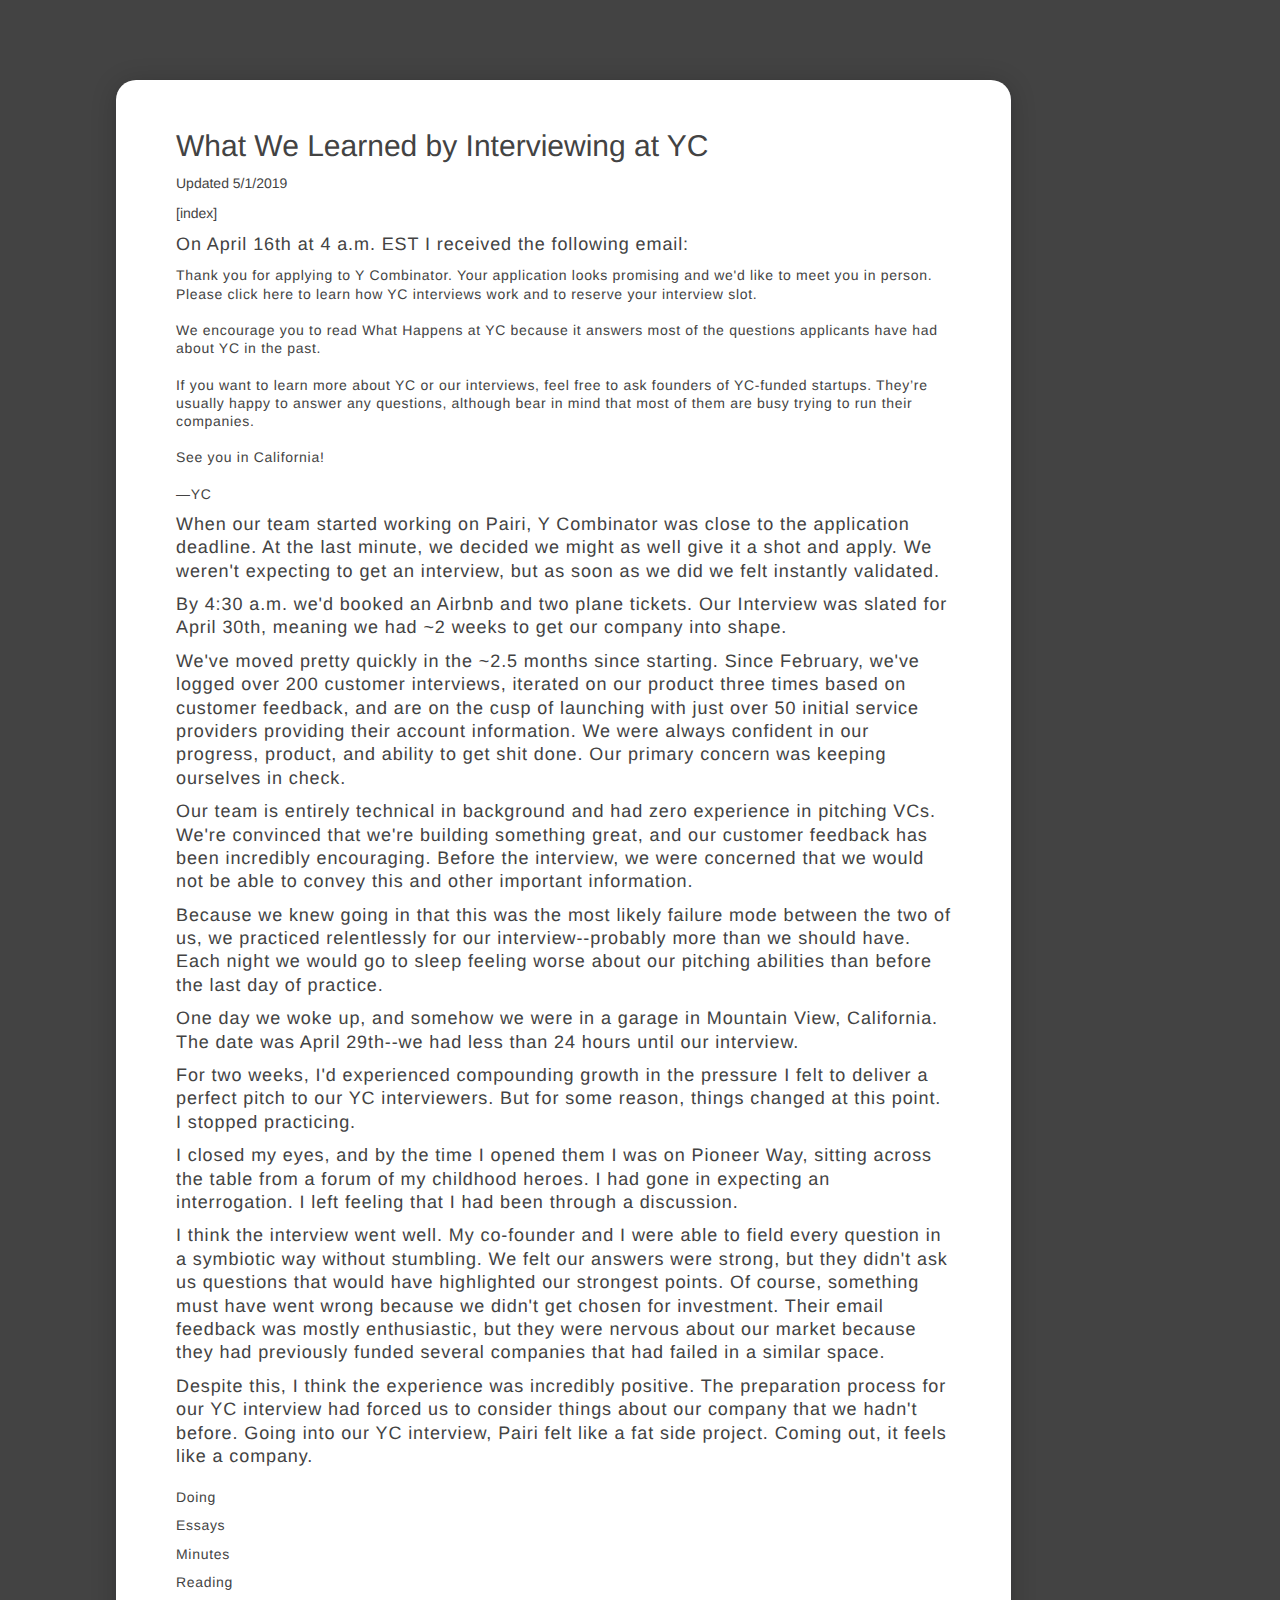
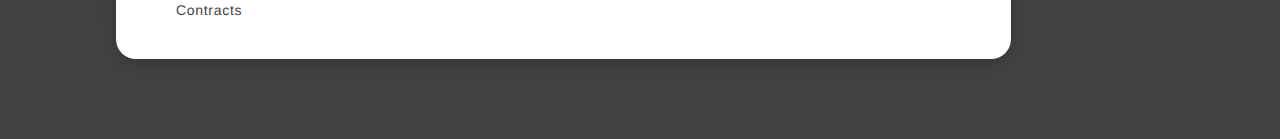
<file: papers/ycs19.html>
<html>
<head>  
<link rel="stylesheet" type="text/css" href="/style.css"> 
<link rel="stylesheet" href="https://maxcdn.bootstrapcdn.com/bootstrap/3.4.0/css/bootstrap.min.css">
<script src="https://ajax.googleapis.com/ajax/libs/jquery/3.3.1/jquery.min.js"></script>

<script src="https://maxcdn.bootstrapcdn.com/bootstrap/3.4.0/js/bootstrap.min.js"></script>
</head>
    
<body>    
    <div class = "row">
            <div class = "col-md- 6">
                <div id = "bubble">
                    <h2>What We Learned by Interviewing at YC</h2>
                    <p>Updated 5/1/2019</p>
                    <a href = "index.html"><p>[index]</p></a>
                    
                    <h4>On April 16th at 4 a.m. EST I received the following email:</h4>
                    <h5>Thank you for applying to Y Combinator. Your application looks promising and we'd like to meet you in person. Please click here to learn how YC interviews work and to reserve your interview slot.<br><br>

                    We encourage you to read What Happens at YC because it answers most of the questions applicants have had about YC in the past.<br><br>

                    If you want to learn more about YC or our interviews, feel free to ask founders of YC-funded startups. They’re usually happy to answer any questions, although bear in mind that most of them are busy trying to run their companies.<br><br>

                    See you in California!<br><br>

                    —YC</h5>
                    
                    <h4>When our team started working on Pairi, Y Combinator was close to the application deadline. At the last minute, we decided we might as well give it a shot and apply. We weren't expecting to get an interview, but as soon as we did we felt instantly validated.</h4>
                
                    <h4>By 4:30 a.m. we'd booked an Airbnb and two plane tickets. Our Interview was slated for April 30th, meaning we had ~2 weeks to get our company into shape.</h4>
                  
                    <h4>We've moved pretty quickly in the ~2.5 months since starting. Since February, we've logged over 200 customer interviews, iterated on our product three times based on customer feedback, and are on the cusp of launching with just over 50 initial service providers providing their account information. We were always confident in our progress, product, and ability to get shit done. Our primary concern was keeping ourselves in check.</h4>
                    
                    <h4>Our team is entirely technical in background and had zero experience in pitching VCs. We're convinced that we're building something great, and our customer feedback has been incredibly encouraging. Before the interview, we were concerned that we would not be able to convey this and other important information.</h4>
                    
                    <h4>Because we knew going in that this was the most likely failure  mode between the two of us, we practiced relentlessly for our interview--probably more than we should have. Each night we would go to sleep feeling worse about our pitching abilities than before the last day of practice.</h4>
                    
                    <h4>One day we woke up, and somehow we were in a garage in Mountain View, California. The date was April 29th--we had less than 24 hours until our interview.</h4>
                
                    <h4>For two weeks, I'd experienced compounding growth in the pressure I felt to deliver a perfect pitch to our YC interviewers. But for some reason, things changed at this point. I stopped practicing.</h4>
                    
                    <h4>I closed my eyes, and by the time I opened them I was on Pioneer Way, sitting across the table from a forum of my childhood heroes. I had gone in expecting an interrogation. I left feeling that I had been through a discussion.</h4>
                    
                    <h4>I think the interview went well. My co-founder and I were able to field every question in a symbiotic way without stumbling. We felt our answers were strong, but they didn't ask us questions that would have highlighted our strongest points. Of course, something must have went wrong because we didn't get chosen for investment. Their email feedback was mostly enthusiastic, but they were nervous about our market because they had previously funded several companies that had failed in a similar space.</h4>
                    
                    <h4>Despite this, I think the experience was incredibly positive. The preparation process for our YC interview had forced us to consider things about our company that we hadn't before. Going into our YC interview, Pairi felt like a fat side project. Coming out, it feels like a company.</h4>
                    
                    
                   
                    
                    
                    <h1></h1>
                    <a href = "/index.html"><h5>Doing</h5></a>
                    <a href = "/essays.html"><h5>Essays</h5></a>
                    <a href = "/notes.html"><h5>Minutes</h5></a>
                    <a href = "/predictions.html"><h5>Reading</h5></a>
                    <a href = "/contracts.html"><h5>Contracts</h5></a>
                </div>
            </div>
        </div>
    
</body>
</html>
</file>
<file: style.css>
body {
     background-color: #434343ff !important;
} 

html {
  margin: 0 !important;
  font-family: 'Verdana' !important;
  font-smoothing: subpixel-antialiased !important;
  text-rendering: geometricPrecision !important;
}

h1 {
 
}

h2, h5, h6, p{
    color: #434343ff !important;
}

h3{
    color: #434343ff !important;
    letter-spacing: .05em;
    line-height: 1.3 !important;
}

h4, h5{
    color: #434343ff !important;
    letter-spacing: .05em;
    line-height: 1.3 !important;
    font-weight: 400 !important;
}



#bubble {
  background-color: #FFFFFF;
  margin: 80px 10%;
  padding: 30px 60px;
  border-radius: 20px;
  box-shadow: 0 3px 4px 0 rgba(50,50,93,0.10), 0 3px 26px 0 rgba(0,0,0,0.20);   
    max-width: 115ch;
}


/* Using main tags creates a lighter sub bubble within a bubble.*/

main {
  background-color: #f7f7f7;
  padding: 20px;
  border-radius: 10px;
  color: #6b6b6b;
  margin: 40px 0;
  box-sizing: border-box;
}


header {
  box-sizing: border-box;
}
</file>
